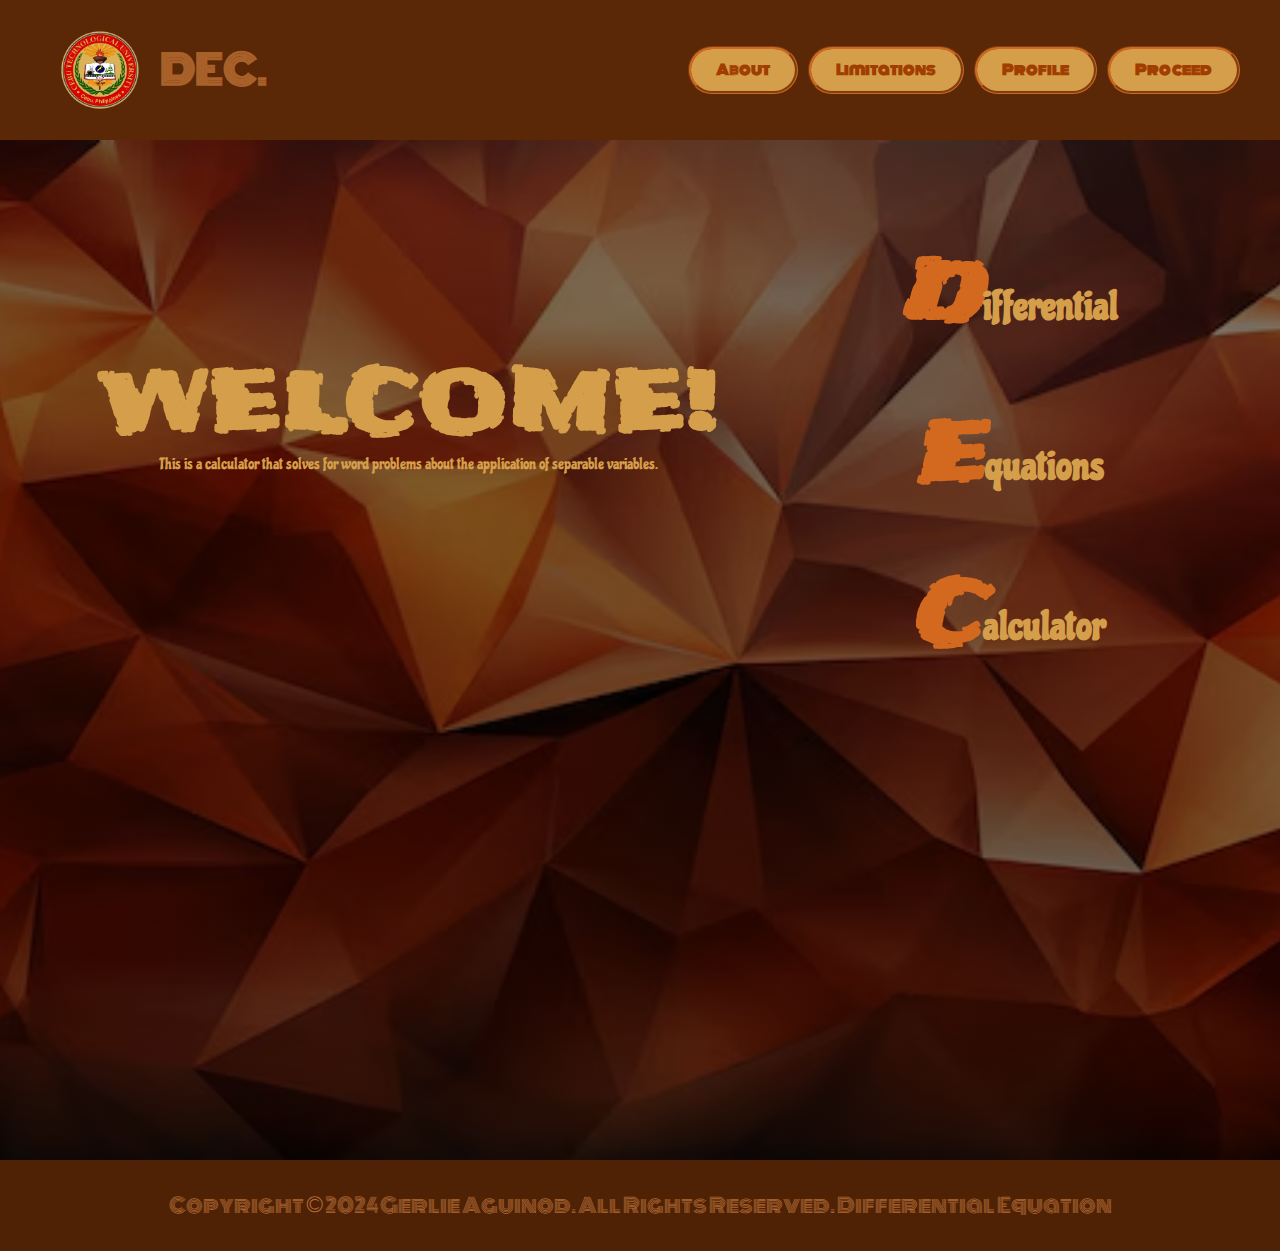
<file: website/index.html>
<!DOCTYPE html>
<html lang="en">
<head>
    <meta charset="UTF-8">
    <meta name="viewport" content="width=device-width, initial-scale=1.0">
    <title>DEC - Differential Equations Calculator</title>
    <link rel="stylesheet" href="forstyling.css">
</head>
<body>
    <header>
        <div class="logo">
            <img src="logo.png" alt="Logo">
            <h1>DEC.</h1>
        </div>
        <nav>
          <a href="about.html">About</a>
          <a href="about.html">Limitations</a>
          <a href="about.html">Profile</a>
          <a href="page2.html">Proceed</a>
        </nav>
    </header>

    <main>
        <div class="intro">
          <h1>WELCOME!</h1>
          <p>This is a calculator that solves for word problems about the application of separable variables.</p>
        </div>
        <div class="dec-title">
            <span>D</span>ifferential<br>
            <span>E</span>quations<br>
            <span>C</span>alculator
        </div>
    </main>

    <div class = "end">
        Copyright &copy; 2024 Gerlie Aguinod. All Rights Reserved. Differential Equation
    </div>
</body>
</html>
</file>
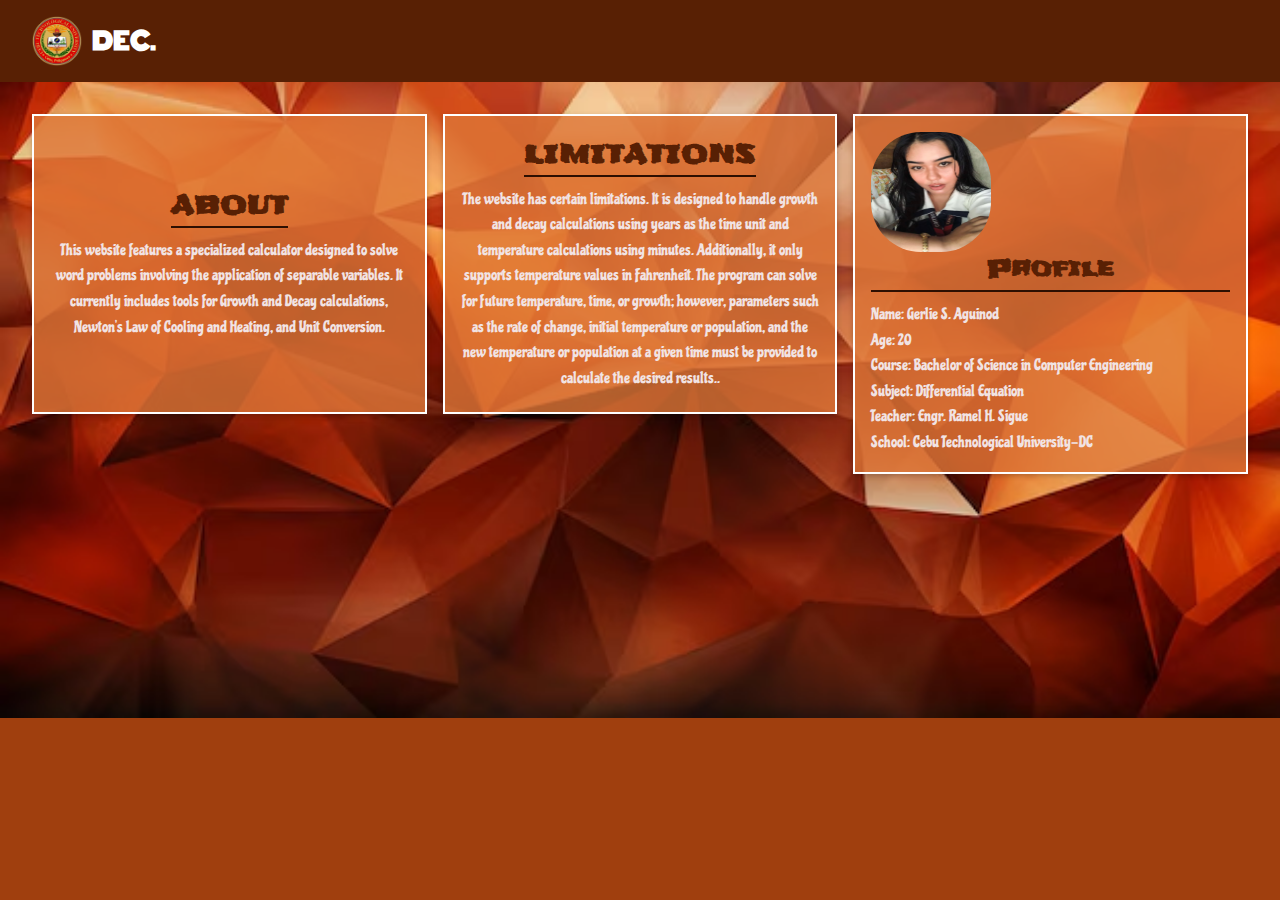
<file: website/about.html>
<!DOCTYPE html>
<html lang="en">
<head>
    <meta charset="UTF-8">
    <meta name="viewport" content="width=device-width, initial-scale=1.0">
    <title>Details</title>
    <link rel="stylesheet" href="about.css">
</head>
<body>
    <header>
        <div class="logo">
            <img src="logo.png" alt="Logo">
            <h1>DEC.</h1>
        </div>
  
    </header>

    <main>
        <div class="column1">
          <h1>ABOUT</h1>
          <p>This website features a specialized calculator designed to solve word problems involving the application of separable variables. It currently includes tools for Growth and Decay calculations, Newton's Law of Cooling and Heating, and Unit Conversion.</p>
        </div>
        <div class="column2">
          <h1>LIMITATIONS</h1>
          <p>The website has certain limitations. It is designed to handle growth and decay calculations using years as the time unit and temperature calculations using minutes. Additionally, it only supports temperature values in Fahrenheit. The program can solve for future temperature, time, or growth; however, parameters such as the rate of change, initial temperature or population, and the new temperature or population at a given time must be provided to calculate the desired results..</p>
        </div>
        <div class="column3">
          <img src="ako.jpg" alt="Logo" class="profile-logo" />
          <h1>Profile</h1>
          <p>Name: Gerlie S. Aguinod</p>
          <p>Age: 20</p>
          <p>Course: Bachelor of Science in Computer Engineering</p>
          <p>Subject: Differential Equation</p>
          <p>Teacher: Engr. Ramel H. Sigue</p>
          <p>School: Cebu Technological University-DC</p>
      </div>
        
    </main>

</body>
</html>
</file>
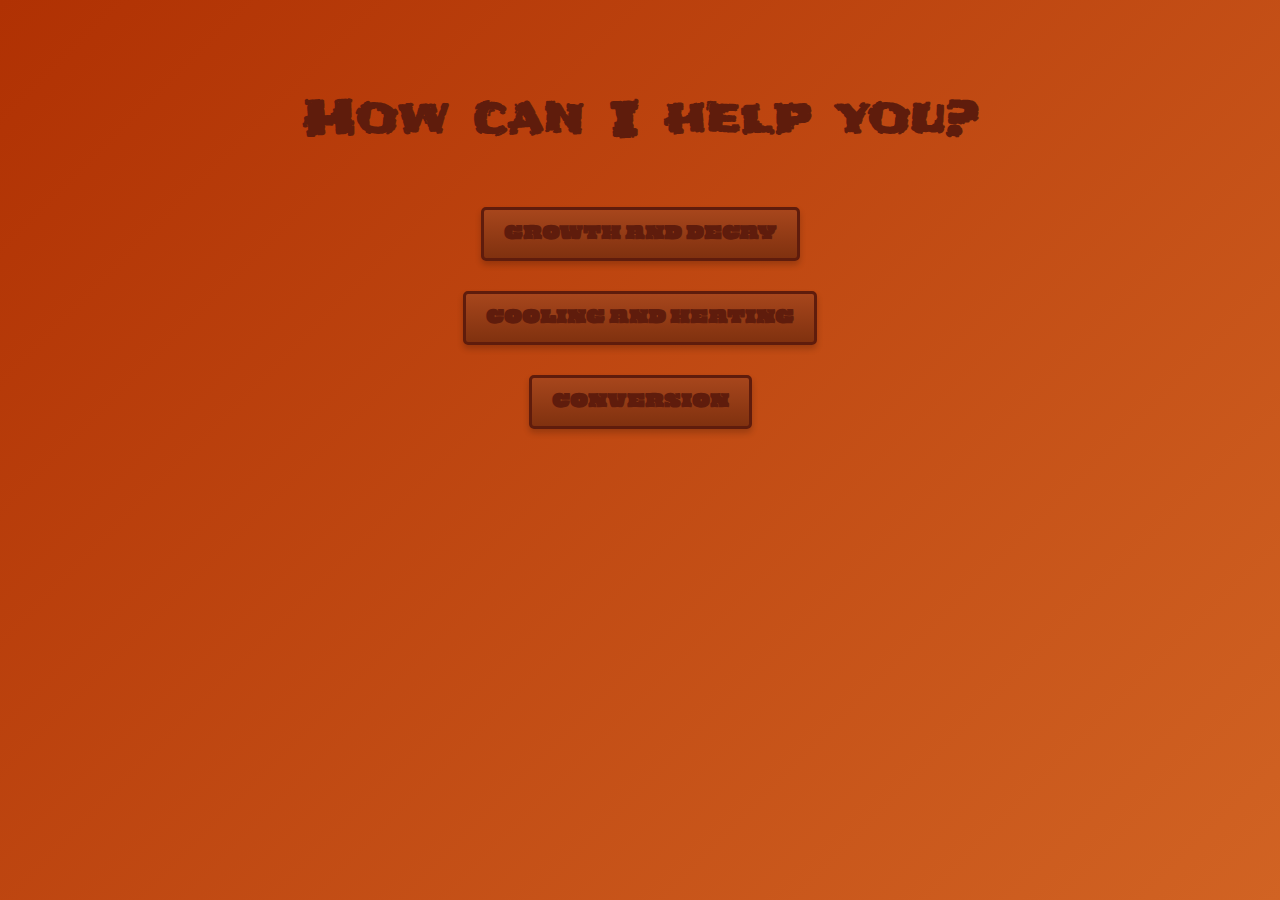
<file: website/page2.html>
<!DOCTYPE html>
<html lang="en">
  <head>
    <meta charset="UTF-8">
    <meta name="viewport" content="width=device-width, initial-scale=1.0">
    <title>PAGE 2</title>
    <link rel="stylesheet" href="forstyling2.css">
  </head>
  <body>
    <header class="header">
      <h1>How can I help you?</h1>
    </header>
    <section class="middle">
      <button class="proceed-btn1" onclick="window.location.href='page3.html'">GROWTH AND DECAY</button>
      <button class="proceed-btn2" onclick="window.location.href='page4.html'">COOLING AND HEATING</button>
      <button class="proceed-btn3" onclick="window.location.href='page5.html'">CONVERSION</button>
    </section>
  </body>
</html>
</file>
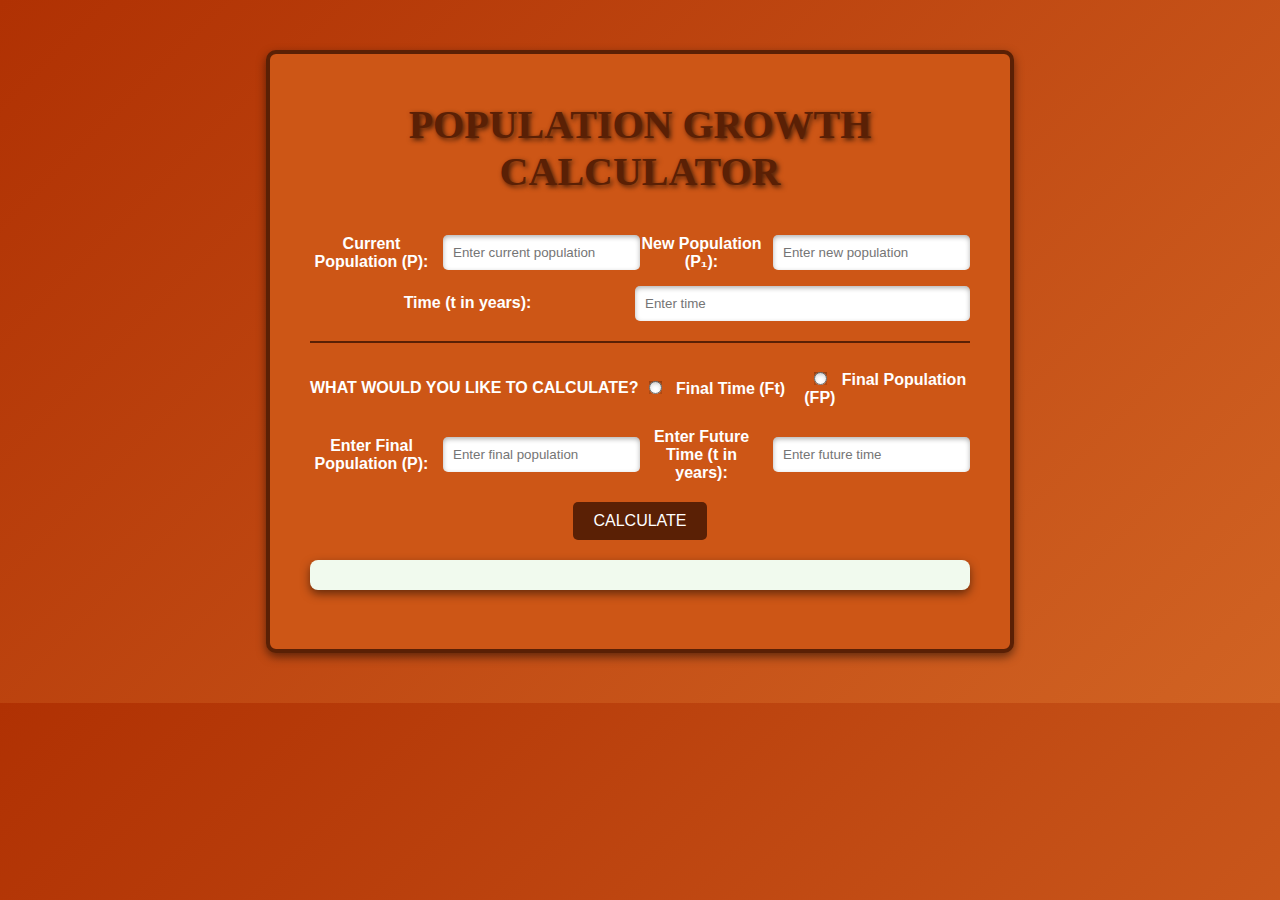
<file: website/page3.html>
<!DOCTYPE html>
<html lang="en">
<head>
  <meta charset="UTF-8">
  <meta name="viewport" content="width=device-width, initial-scale=1.0">
  <title>Population Growth Calculator</title>
  <link rel="stylesheet" href="forstyling3.css">
</head>
<body>
  <div class="container">
    <h1 class="title">POPULATION GROWTH CALCULATOR</h1>
    <div class="form">
      <div class="row">
        <label>Current Population (P):</label>
        <input type="number" id="currentPopulation" placeholder="Enter current population">
        <label>New Population (P₁):</label>
        <input type="number" id="newPopulation" placeholder="Enter new population">
      </div>
      <div class="row">
        <label>Time (t in years):</label>
        <input type="number" id="time" placeholder="Enter time">
      </div>
      <div class="divider"></div>
      <div class="row options">
        <p>WHAT WOULD YOU LIKE TO CALCULATE?</p>
        <label>
          <input type="radio" name="calculationType" value="finalTime">
          Final Time (Ft)
        </label>
        <label>
          <input type="radio" name="calculationType" value="finalPopulation">
          Final Population (FP)
        </label>
      </div>
      <div class="row">
        <label>Enter Final Population (P):</label>
        <input type="number" id="finalPopulation" placeholder="Enter final population">
        <label>Enter Future Time (t in years):</label>
        <input type="number" id="futureTime" placeholder="Enter future time">
      </div>
      <div class="button-row">
        <button onclick="calculatePopulationGrowth()">CALCULATE</button>
      </div>
      <p id="result" class="result"></p>
    </div>
  </div>

  <script>
    function calculatePopulationGrowth() {
      // Inputs
      const P = parseFloat(document.getElementById("currentPopulation").value);
      const P1 = parseFloat(document.getElementById("newPopulation").value);
      const t = parseFloat(document.getElementById("time").value);
      const Fpop = parseFloat(document.getElementById("finalPopulation").value);
      const Ftime = parseFloat(document.getElementById("futureTime").value);
      const calculationType = document.querySelector('input[name="calculationType"]:checked')?.value;

      let result = "";

      if (!P || !P1 || !t || P <= 0 || P1 <= 0 || t <= 0) {
        result = "Error: Please enter valid inputs for population and time.";
      } else {
        const C = P;
        const K = Math.log(P1 / C) / t;

        if (calculationType === "finalTime") {
          if (!Fpop || Fpop <= 0) {
            result = "Error: Final population (P) must be greater than 0.";
          } else {
            const finalTime = Math.log(Fpop / C) / K;
            result = `The final time (t) is: ${finalTime.toFixed(4)}.`;
          }
        } else if (calculationType === "finalPopulation") {
          if (!Ftime || Ftime <= 0) {
            result = "Error: Future time (t) must be greater than 0.";
          } else {
            const finalPopulation = C * Math.exp(K * Ftime);
            result = `The final population (P) is: ${finalPopulation.toFixed(4)}.`;
          }
        } else {
          result = "Please select what you would like to calculate.";
        }
      }

      // Display the result
      const resultElement = document.getElementById("result");
      resultElement.textContent = result;
    }
  </script>
</body>
</html>
</file>
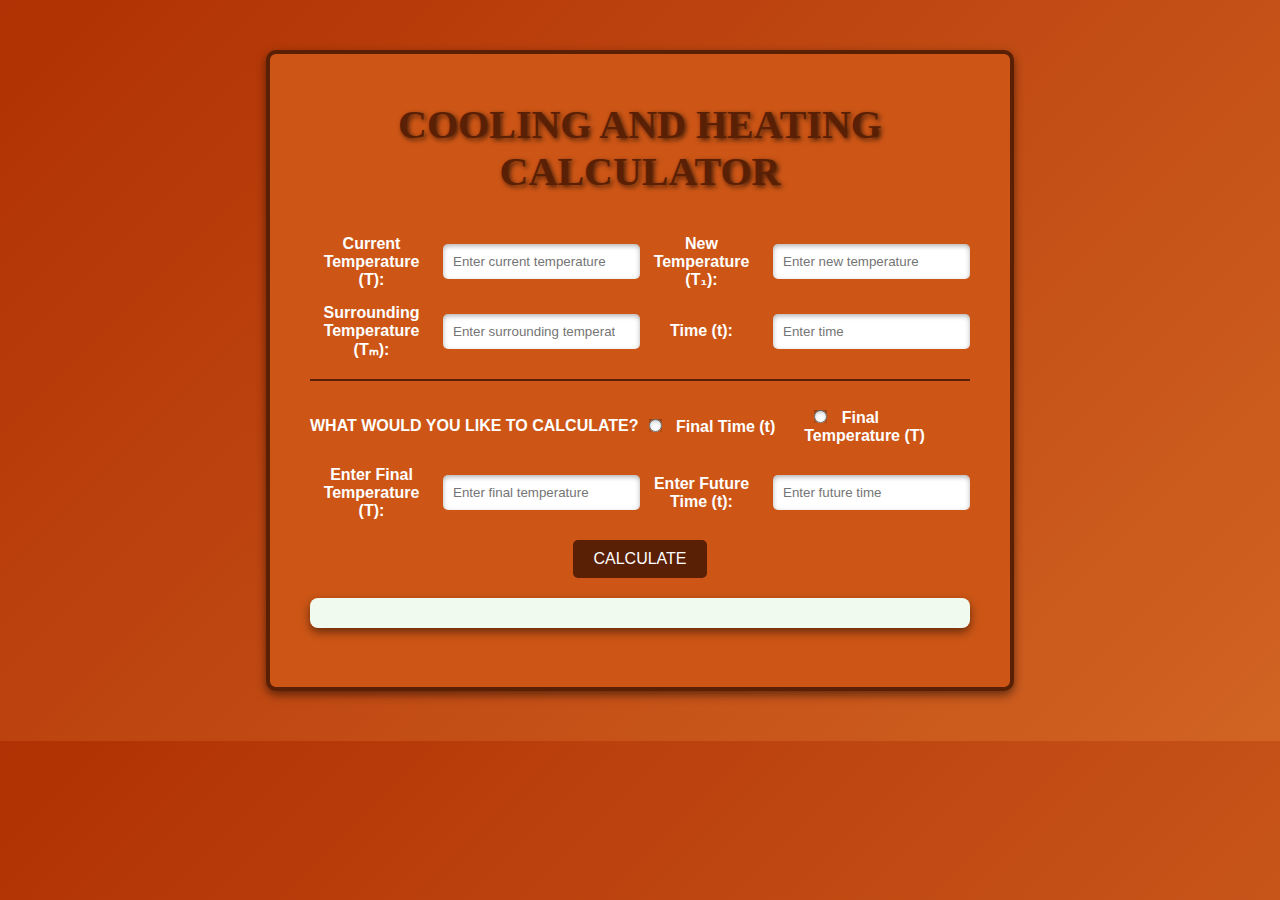
<file: website/page4.html>
<!DOCTYPE html>
<html lang="en">
<head>
  <meta charset="UTF-8">
  <meta name="viewport" content="width=device-width, initial-scale=1.0">
  <title>Cooling and Heating Calculator</title>
  <link rel="stylesheet" href="forstyling4.css">
</head>
<body>
  <div class="container">
    <h1 class="title">COOLING AND HEATING CALCULATOR</h1>
    <div class="form">
      <div class="row">
        <label>Current Temperature (T):</label>
        <input type="number" id="currentTemp" placeholder="Enter current temperature">
        <label>New Temperature (T₁):</label>
        <input type="number" id="newTemp" placeholder="Enter new temperature">
      </div>
      <div class="row">
        <label>Surrounding Temperature (Tₘ):</label>
        <input type="number" id="surroundingTemp" placeholder="Enter surrounding temperature">
        <label>Time (t):</label>
        <input type="number" id="time" placeholder="Enter time">
      </div>
      <div class="divider"></div>
      <div class="row options">
        <p>WHAT WOULD YOU LIKE TO CALCULATE?</p>
        <label>
          <input type="radio" name="calculationType" value="finalTime">
          Final Time (t)
        </label>
        <label>
          <input type="radio" name="calculationType" value="finalTemperature">
          Final Temperature (T)
        </label>
      </div>
      <div class="row">
        <label>Enter Final Temperature (T):</label>
        <input type="number" id="finalTemp" placeholder="Enter final temperature">
        <label>Enter Future Time (t):</label>
        <input type="number" id="futureTime" placeholder="Enter future time">
      </div>
      <div class="button-row">
        <button onclick="calculateCoolingHeating()">CALCULATE</button>
      </div>
      <p id="result" class="result"></p>
    </div>
  </div>

  <script>
    function calculateCoolingHeating() {
      // Inputs
      const T = parseFloat(document.getElementById("currentTemp").value);
      const T1 = parseFloat(document.getElementById("newTemp").value);
      const Tm = parseFloat(document.getElementById("surroundingTemp").value);
      const t = parseFloat(document.getElementById("time").value);
      const FTemp = parseFloat(document.getElementById("finalTemp").value);
      const FTime = parseFloat(document.getElementById("futureTime").value);
      const calculationType = document.querySelector('input[name="calculationType"]:checked')?.value;

      let result = "";

      if (isNaN(T) || isNaN(T1) || isNaN(Tm) || isNaN(t) || T <= 0 || T1 <= 0 || Tm <= 0 || t <= 0) {
        result = "Error: Please enter valid inputs for temperatures and time.";
      } else {
        const C = T - Tm;
        const K = Math.log(Math.abs((T1 - Tm) / C)) / t;

        if (calculationType === "finalTime") {
          if (isNaN(FTemp) || FTemp <= 0) {
            result = "Error: Final temperature (T) must be greater than 0.";
          } else {
            const finalTime = Math.log(Math.abs((FTemp - Tm) / C)) / K;
            result = `The final time (t) is: ${finalTime.toFixed(4)}.`;
          }
        } else if (calculationType === "finalTemperature") {
          if (isNaN(FTime) || FTime <= 0) {
            result = "Error: Future time (t) must be greater than 0.";
          } else {
            const finalTemp = Tm + C * Math.exp(K * FTime);
            result = `The final temperature (T) is: ${finalTemp.toFixed(4)}°C.`;
          }
        } else {
          result = "Please select what you would like to calculate.";
        }
      }

      // Display the result
      const resultElement = document.getElementById("result");
      resultElement.textContent = result;
    }
  </script>
</body>
</html>
</file>
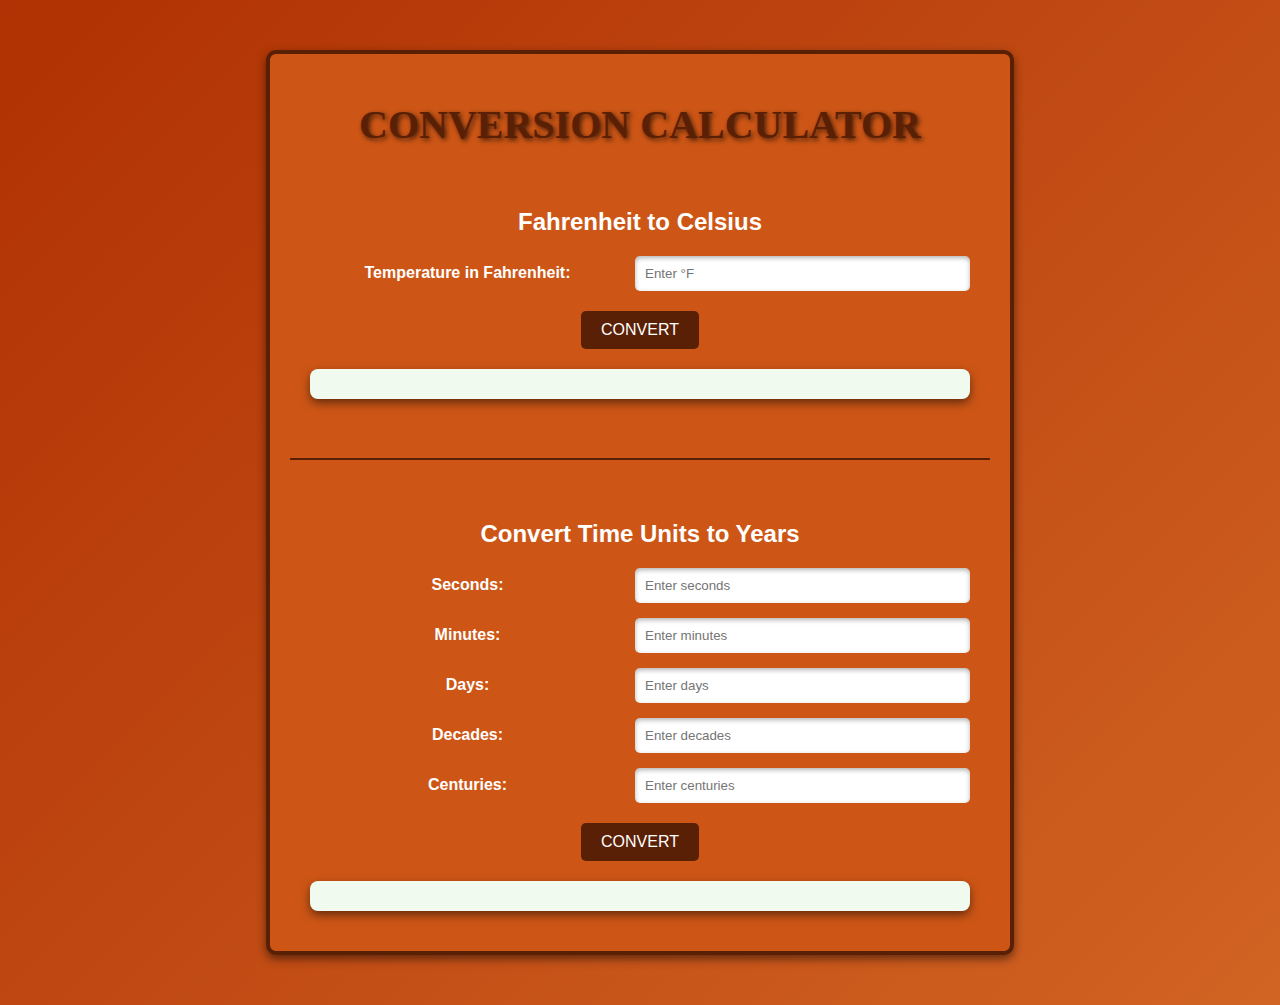
<file: website/page5.html>
<!DOCTYPE html>
<html lang="en">
<head>
  <meta charset="UTF-8">
  <meta name="viewport" content="width=device-width, initial-scale=1.0">
  <title>Conversion Calculator</title>
  <link rel="stylesheet" href="forstyling5.css">
</head>
<body>
  <div class="container">
    <h1 class="title">CONVERSION CALCULATOR</h1>

    <!-- Fahrenheit to Celsius Conversion -->
    <div class="form">
      <h2>Fahrenheit to Celsius</h2>
      <div class="row">
        <label for="fahrenheit">Temperature in Fahrenheit:</label>
        <input type="number" id="fahrenheit" placeholder="Enter °F">
      </div>
      <div class="button-row">
        <button onclick="convertFahrenheitToCelsius()">CONVERT</button>
      </div>
      <p id="temperatureResult" class="result"></p>
    </div>

    <div class="divider"></div>

    <!-- Time Units to Years Conversion -->
    <div class="form">
      <h2>Convert Time Units to Years</h2>
      <div class="row">
        <label for="seconds">Seconds:</label>
        <input type="number" id="seconds" placeholder="Enter seconds">
      </div>
      <div class="row">
        <label for="minutes">Minutes:</label>
        <input type="number" id="minutes" placeholder="Enter minutes">
      </div>
      <div class="row">
        <label for="days">Days:</label>
        <input type="number" id="days" placeholder="Enter days">
      </div>
      <div class="row">
        <label for="decades">Decades:</label>
        <input type="number" id="decades" placeholder="Enter decades">
      </div>
      <div class="row">
        <label for="centuries">Centuries:</label>
        <input type="number" id="centuries" placeholder="Enter centuries">
      </div>
      <div class="button-row">
        <button onclick="convertToYears()">CONVERT</button>
      </div>
      <div id="timeResults" class="result"></div>
    </div>
  </div>

  <script>
    // Function to convert Fahrenheit to Celsius
    function convertFahrenheitToCelsius() {
      const fahrenheit = parseFloat(document.getElementById("fahrenheit").value);
      const celsius = (fahrenheit - 32) * 5 / 9;

      if (isNaN(fahrenheit)) {
        document.getElementById("temperatureResult").textContent = "Error: Please enter a valid Fahrenheit temperature.";
      } else {
        document.getElementById("temperatureResult").textContent = 
          `${fahrenheit}°F = ${celsius.toFixed(2)}°C`;
      }
    }

    // Function to convert individual time units to years
    function convertToYears() {
      const seconds = parseFloat(document.getElementById("seconds").value || 0);
      const minutes = parseFloat(document.getElementById("minutes").value || 0);
      const days = parseFloat(document.getElementById("days").value || 0);
      const decades = parseFloat(document.getElementById("decades").value || 0);
      const centuries = parseFloat(document.getElementById("centuries").value || 0);

      const secondsToYears = seconds / (60 * 60 * 24 * 365);
      const minutesToYears = minutes / (60 * 24 * 365);
      const daysToYears = days / 365;
      const decadesToYears = decades * 10;
      const centuriesToYears = centuries * 100;

      if ([seconds, minutes, days, decades, centuries].every(value => value === 0)) {
        document.getElementById("timeResults").textContent = "Error: Please enter at least one valid input.";
      } else {
        document.getElementById("timeResults").innerHTML = `
          <p>Seconds to Years: ${secondsToYears.toFixed(6)}</p>
          <p>Minutes to Years: ${minutesToYears.toFixed(6)}</p>
          <p>Days to Years: ${daysToYears.toFixed(6)}</p>
          <p>Decades to Years: ${decadesToYears.toFixed(2)}</p>
          <p>Centuries to Years: ${centuriesToYears.toFixed(2)}</p>
        `;
      }
    }
  </script>
</body>
</html>
</file>
<file: website/forstyling.css>
@import url('https://fonts.googleapis.com/css2?family=Chicle&family=Frijole&family=Oswald:wght@200..700&display=swap');
@import url('https://fonts.googleapis.com/css2?family=Oswald:wght@200..700&display=swap');
@import url('https://fonts.googleapis.com/css2?family=Chicle&family=Oswald:wght@200..700&display=swap');
@import url('https://fonts.googleapis.com/css2?family=Chicle&family=Frijole&family=Monoton&family=Oswald:wght@200..700&display=swap');

body {
  margin: 0;
  font-family: 'Arial', sans-serif;
}

header {
  background-color: #5a2707;
  color: rgb(169, 97, 42);
  display: flex;
  align-items: center;
  padding: 30px 40px;
  justify-content: space-between;
  font-family: 'Monoton';
}

header .logo {
  display: flex;
  align-items: center;
}

header .logo img {
  width: 80px;
  height: 80px;
  margin-right: 20px;
  margin-left:20px;
}

header .logo h1 {
  font-size: 40px;
  margin: 0;
}

nav {
  display: flex;
  gap: 10px;
}

nav a {
  background-color:rgb(213, 158, 74);
  color: #a03d00;
  text-decoration: none;
  padding: 10px 25px;
  border-radius: 30px;
  border-style:groove;
  border-color:#d2691e;
  font-weight: bold;
  font-size: 14px;
}

nav a:hover {
  background-color: #d2691e;
  color: white;
}


main {
  background: linear-gradient(rgba(0, 0, 0, 0.5), rgba(0, 0, 0, 0.5)), url('hehe.avif');
  background-size: cover;
  background-position: center;
  background-repeat: no-repeat;
  height: 100vh;
  width: 100vw;
  color: rgb(213, 158, 74);
  text-align: center;
  padding: 60px 20px;
  display:flex;
  flex-direction: row;
}


main h1{
  font-family: 'Frijole';
  font-size: 80px;
  margin-bottom: 0px;

}

main  p{
  font-family: 'Chicle';
  margin-top: 0px;
}
.intro{
  margin-top: 90px;
  margin-left: 80px;
  
}

.dec-title {
  font-size: 40px;
  font-weight: bold;
  line-height: 2.0;
  margin-left: 180 px;
  margin-top: 10px;
  font-family:'Chicle';
  
}

.dec-title span {
  color:#d2691e;
  font-style: oblique;
  font-size: 80px;
  font-family: 'Frijole';
  margin-left: 180px;
  margin-top: 10px;
}


.end {
  background-color: #4f2105;
  color: rgb(173, 105, 52);
  text-align: center;
  padding: 30px;
  box-shadow: #d2691e;
  font-size: 20px;
  font-family: 'Monoton'
}
</file>
<file: website/about.css>
@import url('https://fonts.googleapis.com/css2?family=Chicle&family=Frijole&family=Oswald:wght@200..700&display=swap');
@import url('https://fonts.googleapis.com/css2?family=Oswald:wght@200..700&display=swap');
@import url('https://fonts.googleapis.com/css2?family=Chicle&family=Oswald:wght@200..700&display=swap');
@import url('https://fonts.googleapis.com/css2?family=Chicle&family=Frijole&family=Monoton&family=Oswald:wght@200..700&display=swap');

body, h1, p, div {
  margin: 0;
  padding: 0;
  box-sizing: border-box;
}


body {
  font-family: Arial, sans-serif;
  background-color: #a03f0e;
  background-image:  url('hehe.avif');
  background-repeat: no-repeat;
  background-size: cover;
  color: #f1e3e3;

}


header {
  background: #582004;
  color: #fff;
  padding: 1em 2em;
  display: flex;
  align-items: center;
  justify-content: flex-start;
  font-family:'Monoton';
}

header .logo {
  display: flex;
  align-items: center;
}

header .logo img {
  width: 50px;
  margin-right: 10px;
}

header h1 {
  font-size: 1.5em;
  font-weight: bold;
}


main {
  display: flex;
  flex-direction: row;
  justify-content: space-between;
  padding: 2em;
  gap: 1em; 
}

main .column1, 
main .column2, 
main .column3 {
    flex: 1; 
    border: 2px solid #fff;
    padding: 1em;
    background: rgba(221, 118, 55, 0.8);
    box-shadow: 0 2px 5px rgba(0, 0, 0, 0.2); 
    display: flex;
    flex-direction: column;
    justify-content: space-between;
    min-height: 300px; 
}
main .column1, 
main .column2 {
    text-align: center; /* Center the text horizontally */
    display: flex;
    flex-direction: column;
    justify-content: center; /* Center the text vertically */
    align-items: center;
    height: 100%; /* Ensure the column height adapts */
}

main h1 {
  font-size: 1.5em;
  color: #582004;
  margin-bottom: 10px;
  text-align: center;
  border-bottom: 2px solid #2d0f01;
  padding-bottom: 5px;
  font-family:'Frijole';
}

main p {
  font-size: 1em;
  color: #ffffff
  text-align: center;
  line-height: 1.6;
  font-family:'Chicle';
  text-position: 'center';
}

main .column3 img{
  max-height: 120px;
  max-width: 120px;
  border-radius: 50px;
}
</file>
<file: website/forstyling2.css>
@import url('https://fonts.googleapis.com/css2?family=Fascinate+Inline&family=Lobster&family=Oswald:wght@200..700&display=swap');
@import url('https://fonts.googleapis.com/css2?family=Fascinate+Inline&family=Lobster&family=Oi&family=Oswald:wght@200..700&family=Rampart+One&display=swap');
@import url('https://fonts.googleapis.com/css2?family=Chicle&family=Frijole&family=Oswald:wght@200..700&display=swap');
@import url('https://fonts.googleapis.com/css2?family=Chicle&family=Oswald:wght@200..700&display=swap');

* {
  margin: 0;
  padding: 0;
  box-sizing: border-box;
}

body {
  font-family: 'Arial', sans-serif;
  color: #333; 
  line-height: 1.6;
  text-align: center;
  background: linear-gradient(135deg, #b03103, #d16323);
  background-size: cover; 
  background-repeat: no-repeat; 
  background-attachment: fixed; 
  background-position: center; 
 
 
}

.header h1 {
  color: #5f1c0c; 
  font-size: 3em;
  margin-top: 80px;
  margin-bottom: 50px;
  font-family:'Frijole';
}

.middle {
  margin: 40px 20px;
}

.middle {
  display: flex;
  flex-direction: column; 
  align-items: center;   
  gap: 10px;             
  margin-top: 20px;      
}

 .proceed-btn1 {
  align-items: center; 
  background: linear-gradient(to bottom, #a7461c, #80310f);  
  color: #5f1c0c;      
  padding: 10px 20px;       
  font-size: 18px;         
  font-family: 'Oi';
  border: solid;       
  border-radius: 5px;      
  cursor: pointer;         
  box-shadow: 0px 4px 6px rgba(0, 0, 0, 0.2); 
  transition: all 0.3s ease; 
  margin-bottom:10px;
  cursor: pointer;
  transition: background 0.3s;

}


.proceed-btn2 {
  align-items: center; 
  background: linear-gradient(to bottom, #a7461c, #80310f);  
  color: #5f1c0c;          
  padding: 10px 20px;       
  font-size: 18px;         
  font-family: 'Oi';
  border: solid;                
  border-radius: 5px;      
  cursor: pointer;         
  box-shadow: 0px 4px 6px rgba(0, 0, 0, 0.2); 
  transition: all 0.3s ease; 
  margin-bottom:10px;
  margin-top:10px;
  cursor: pointer;
  transition: background 0.3s;
}


.proceed-btn3 {
  align-items: center; 
  background: linear-gradient(to bottom, #a7461c, #80310f);  
  color: #5f1c0c;
  padding: 10px 20px;       
  font-size: 18px;         
  font-family: 'Oi';
  border: solid;                  
  border-radius: 5px;      
  cursor: pointer;         
  box-shadow: 0px 4px 6px rgba(0, 0, 0, 0.2); 
  transition: all 0.3s ease; 
  margin-bottom:10px;
  margin-top:10px;
  cursor: pointer;
  transition: background 0.3s;
}

button:hover {
  background: #ef8c56;
}

.proceed-btn:hover {
  background-color: #dcdcdc; 
}
</file>
<file: website/forstyling3.css>
body {
  font-family: 'Arial', sans-serif;
  margin: 0;
  padding: 0;
  background: linear-gradient(135deg, #b03103, #d16323);
  color: white;
  text-align: center;
  
}

.container {
  max-width: 700px;
  margin: 50px auto;
  padding: 20px;
  background: #cd5616;
  border-radius: 10px;
  border: 4px solid #5a2005;
  box-shadow: 0 4px 10px rgba(0, 0, 0, 0.5);
}

.title {
  font-family: 'Fascinate Inline', cursive;
  font-size: 2.5rem;
  color:  #5a2005;;
  text-shadow: 2px 2px 5px rgba(0, 0, 0, 0.7);
  margin-bottom: 20px;
}

.form {
  padding: 20px;
}

.row {
  display: flex;
  justify-content: space-between;
  align-items: center;
  margin-bottom: 15px;
}

.row label {
  flex: 1;
  font-size: 1rem;
  font-weight: bold;
}

.row input {
  flex: 1;
  padding: 10px;
  margin-left: 10px;
  border: none;
  border-radius: 5px;
  box-shadow: inset 0 2px 5px rgba(0, 0, 0, 0.3);
}

.options {
  text-align: left;
  font-size: 1rem;
  font-weight: bold;
}

.options input {
  margin-right: 10px;
}

.divider {
  height: 2px;
  background: #5a2005;;
  margin: 20px 0;
}

.button-row {
  margin-top: 20px;
}

button {
  background:  #5a2005;;
  color: white;
  padding: 10px 20px;
  font-size: 1rem;
  border: none;
  border-radius: 5px;
  cursor: pointer;
  transition: background 0.3s;
}

button:hover {
  background: #ad7050;
}

.result {
  margin-top: 20px;
  font-size: 1.2rem;
  font-weight: bold;
  color:  #5a2005;;
  text-shadow: 1px 1px 3px rgba(0, 0, 0, 0.7);
  padding: 15px;
  background: #f1faee;
  border-radius: 8px;
  box-shadow: 0 4px 10px rgba(0, 0, 0, 0.5);
}
</file>
<file: website/forstyling4.css>
body {
  font-family: 'Arial', sans-serif;
  margin: 0;
  padding: 0;
  background: linear-gradient(135deg, #b03103, #d16323);
  color: white;
  text-align: center;
  
}

.container {
  max-width: 700px;
  margin: 50px auto;
  padding: 20px;
  background: #cd5616;
  border-radius: 10px;
  border: 4px solid #5a2005;
  box-shadow: 0 4px 10px rgba(0, 0, 0, 0.5);
}

.title {
  font-family: 'Fascinate Inline', cursive;
  font-size: 2.5rem;
  color:  #5a2005;;
  text-shadow: 2px 2px 5px rgba(0, 0, 0, 0.7);
  margin-bottom: 20px;
}

.form {
  padding: 20px;
}

.row {
  display: flex;
  justify-content: space-between;
  align-items: center;
  margin-bottom: 15px;
}

.row label {
  flex: 1;
  font-size: 1rem;
  font-weight: bold;
}

.row input {
  flex: 1;
  padding: 10px;
  margin-left: 10px;
  border: none;
  border-radius: 5px;
  box-shadow: inset 0 2px 5px rgba(0, 0, 0, 0.3);
}

.options {
  text-align: left;
  font-size: 1rem;
  font-weight: bold;
}

.options input {
  margin-right: 10px;
}

.divider {
  height: 2px;
  background: #5a2005;;
  margin: 20px 0;
}

.button-row {
  margin-top: 20px;
}

button {
  background:  #5a2005;;
  color: white;
  padding: 10px 20px;
  font-size: 1rem;
  border: none;
  border-radius: 5px;
  cursor: pointer;
  transition: background 0.3s;
}

button:hover {
  background: #ad7050;
}

.result {
  margin-top: 20px;
  font-size: 1.2rem;
  font-weight: bold;
  color:  #5a2005;;
  text-shadow: 1px 1px 3px rgba(0, 0, 0, 0.7);
  padding: 15px;
  background: #f1faee;
  border-radius: 8px;
  box-shadow: 0 4px 10px rgba(0, 0, 0, 0.5);
}
</file>
<file: website/forstyling5.css>
body {
  font-family: 'Arial', sans-serif;
  margin: 0;
  padding: 0;
  background: linear-gradient(135deg, #b03103, #d16323);
  color: white;
  text-align: center;
  
}

.container {
  max-width: 700px;
  margin: 50px auto;
  padding: 20px;
  background: #cd5616;
  border-radius: 10px;
  border: 4px solid #5a2005;
  box-shadow: 0 4px 10px rgba(0, 0, 0, 0.5);
}

.title {
  font-family: 'Fascinate Inline', cursive;
  font-size: 2.5rem;
  color:  #5a2005;;
  text-shadow: 2px 2px 5px rgba(0, 0, 0, 0.7);
  margin-bottom: 20px;
}

.form {
  padding: 20px;
}

.row {
  display: flex;
  justify-content: space-between;
  align-items: center;
  margin-bottom: 15px;
}

.row label {
  flex: 1;
  font-size: 1rem;
  font-weight: bold;
}

.row input {
  flex: 1;
  padding: 10px;
  margin-left: 10px;
  border: none;
  border-radius: 5px;
  box-shadow: inset 0 2px 5px rgba(0, 0, 0, 0.3);
}

.options {
  text-align: left;
  font-size: 1rem;
  font-weight: bold;
}

.options input {
  margin-right: 10px;
}

.divider {
  height: 2px;
  background: #5a2005;;
  margin: 20px 0;
}

.button-row {
  margin-top: 20px;
}

button {
  background:  #5a2005;;
  color: white;
  padding: 10px 20px;
  font-size: 1rem;
  border: none;
  border-radius: 5px;
  cursor: pointer;
  transition: background 0.3s;
}

button:hover {
  background: #ad7050;
}

.result {
  margin-top: 20px;
  font-size: 1.2rem;
  font-weight: bold;
  color:  #5a2005;;
  text-shadow: 1px 1px 3px rgba(0, 0, 0, 0.7);
  padding: 15px;
  background: #f1faee;
  border-radius: 8px;
  box-shadow: 0 4px 10px rgba(0, 0, 0, 0.5);
}
</file>
